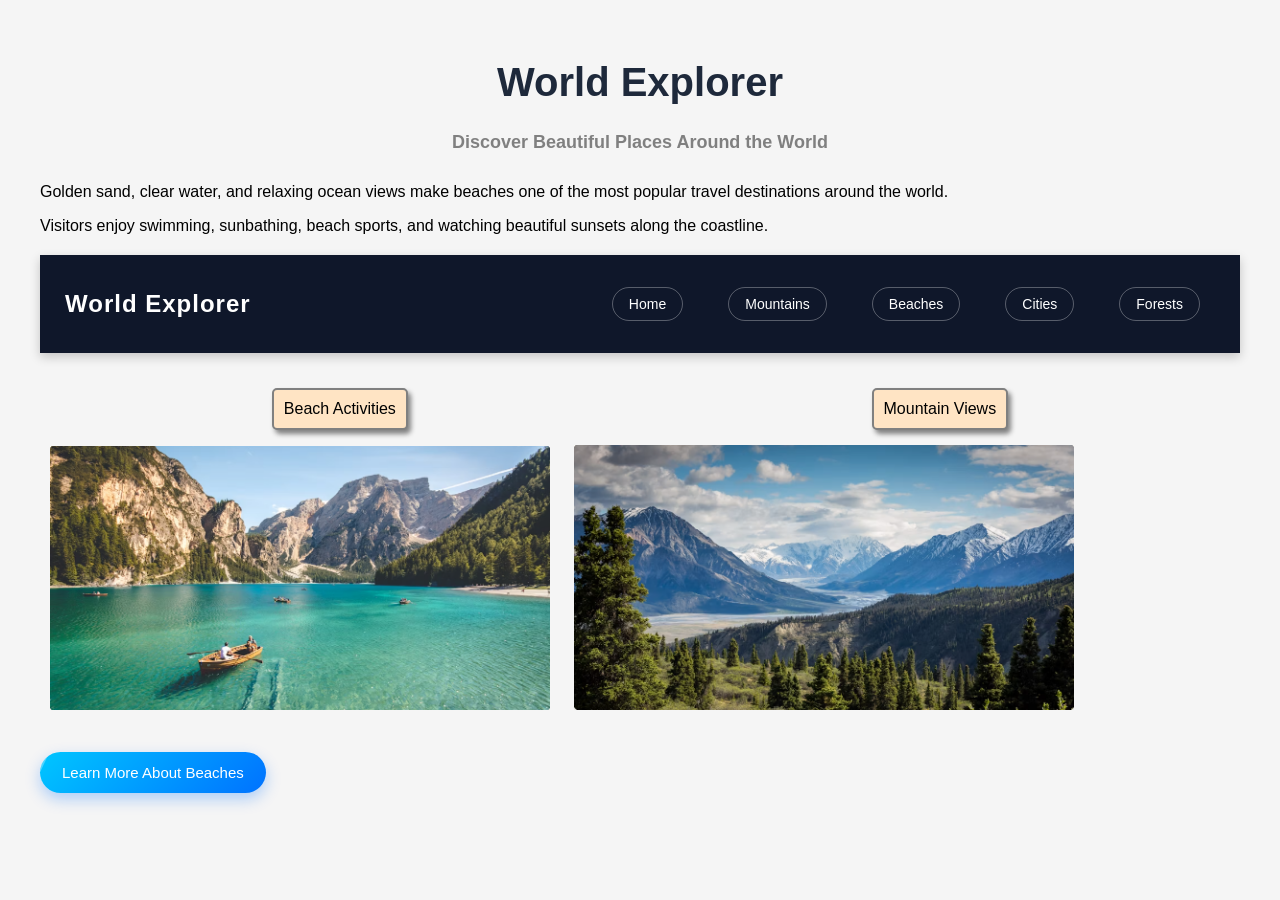
<file: index.html>
<!DOCTYPE html>
<html lang="en">
<head>
    <meta charset="UTF-8">
    <meta name="viewport" content="width=device-width, initial-scale=1.0">
    <title>Beaches</title>
    <link rel="stylesheet" href="project1css.css">
</head>
<body>

   <h1 class="title">World Explorer</h1>
    <h2 class="subtitle">Discover Beautiful Places Around the World</h2>

    <p>
        Golden sand, clear water, and relaxing ocean views make beaches
        one of the most popular travel destinations around the world.
    </p>

    <p>
        Visitors enjoy swimming, sunbathing, beach sports, and watching
        beautiful sunsets along the coastline.
    </p>

    
    <nav class="navbar">
    <h2 class="logo">World Explorer</h2>

<div class="nav-links">
        <a href="index.html">Home</a>
        <a href="mountains.html">Mountains</a>
        <a href="beaches.html">Beaches</a>
        <a href="cities.html">Cities</a>
        <a href="forests.html">Forests</a>
    </div>
</nav>

    
    <div class="top">
        <p>Beach Activities</p>
        <p>Mountain Views</p>
      
    </div>

    
    <img src="Images/beach1.png" alt="Beach" width="500">  
     <img src="Images/beach2.png" alt="Beach" width="500">
     
    <br> </br>

  <a href="https://www.nationalgeographic.com/travel" target="_blank" class="cool-link">
        Learn More About Beaches
</a>
</body>
</html>
</file>
<file: project1css.css>
body{
    font-family: Arial, sans-serif;
    margin:20px;
    padding:20px;
    background-color:#f5f5f5;
}
.title{
    text-align: center;
    font-size: 40px;
    margin-top: 20px;
    color: #1e293b;
}

.subtitle{
    text-align: center;
    font-size: 18px;
    color: gray;
    margin-bottom: 30px;
}
nav{
    margin:20px 0;
}

nav a{
    margin-right:15px;
    text-decoration:none;
    color:blue;
}

.navbar{
    display: flex;
    justify-content: space-between;
    align-items: center;
    padding: 15px 25px;
    background-color: #1e293b;   
    box-shadow: 0 4px 10px rgba(0,0,0,0.2);
}

.logo{
    color: white;
    font-family: Arial, sans-serif;
    font-size: 20px;
}


.nav-links{
    display: flex;
    gap: 20px;
}


.nav-links a{
    color: white;
    text-decoration: none;
    font-size: 16px;
    padding: 8px 12px;
    border-radius: 6px;
    transition: 0.3s;
}


.nav-links a:hover{
    background-color: #38bdf8;
    color: black;
}
.top{
    display:flex;
    justify-content:space-around;
}

.top p{
    border:2px solid gray;
    background-color:bisque;
    padding:10px;
    margin:15px;
    border-radius:5px;
    box-shadow:3px 4px 5px gray;
}
img {
  margin: 0 10px;
}
.image-row img {
    margin: 10px;
    border-radius: 8px;
    box-shadow: 3px 4px 8px gray;
    display: inline-block;
}
.navbar{
    display: flex;
    justify-content: space-between;
    align-items: center;
    background-color: #0f172a;
    padding: 15px 25px;
}

.logo{
    color: white;
}

.nav-links a{
    color: white;
    text-decoration: none;
    margin-left: 15px;
    padding: 6px 10px;
    border-radius: 5px;
}

.nav-links a:hover{
    background-color: #38bdf8;
    color: black;
}
.image-row{
    display: flex;
    gap: 15px;
    justify-content: center;
}

.image-row img{
    width: 300px;
    
  margin: 0 10px;
}
    border-radius: 8px;
}

.navbar {
    display: flex;
    justify-content: space-between;
    align-items: center;
    padding: 15px 40px;
    background: linear-gradient(90deg, #0f2027, #203a43, #2c5364);
    box-shadow: 0 4px 12px rgba(0, 0, 0, 0.3);
    position: sticky;
    top: 0;
}


.logo {
    color: white;
    font-size: 24px;
    letter-spacing: 1px;
    font-weight: bold;
}


.nav-links {
    display: flex;
    gap: 15px;
}


.nav-links a {
    text-decoration: none;
    color: white;
    padding: 8px 16px;
    border-radius: 25px;
    border: 1px solid rgba(255, 255, 255, 0.3);
    transition: all 0.3s ease;
    font-size: 14px;
}


.nav-links a:hover {
    background-color: white;
    color: #203a43;
    transform: translateY(-2px);
    box-shadow: 0 6px 12px rgba(0, 0, 0, 0.2);
}


.nav-links a:active {
    transform: scale(0.95);
}
.cool-link {
    display: inline-block;
    margin-top: 20px;
    padding: 12px 22px;
    background: linear-gradient(135deg, #00c6ff, #0072ff);
    color: white;
    text-decoration: none;
    font-size: 15px;
    font-weight: 500;
    border-radius: 30px;
    box-shadow: 0 6px 15px rgba(0, 114, 255, 0.3);
    transition: all 0.3s ease;
    position: relative;
    overflow: hidden;
}


.cool-link:hover {
    transform: translateY(-3px);
    box-shadow: 0 10px 20px rgba(0, 114, 255, 0.4);
}


.cool-link:active {
    transform: scale(0.96);
}


.cool-link::after {
    content: "";
    position: absolute;
    top: 0;
    left: -100%;
    width: 100%;
    height: 100%;
    background: rgba(255, 255, 255, 0.3);
    transform: skewX(-25deg);
    transition: 0.5s;
}

.cool-link:hover::after {
    left: 120%;
}
.nav-links a.active {
    background: white;
    color: #203a43;
    font-weight: bold;
    box-shadow: 0 6px 12px rgba(0,0,0,0.2);
}
</file>
